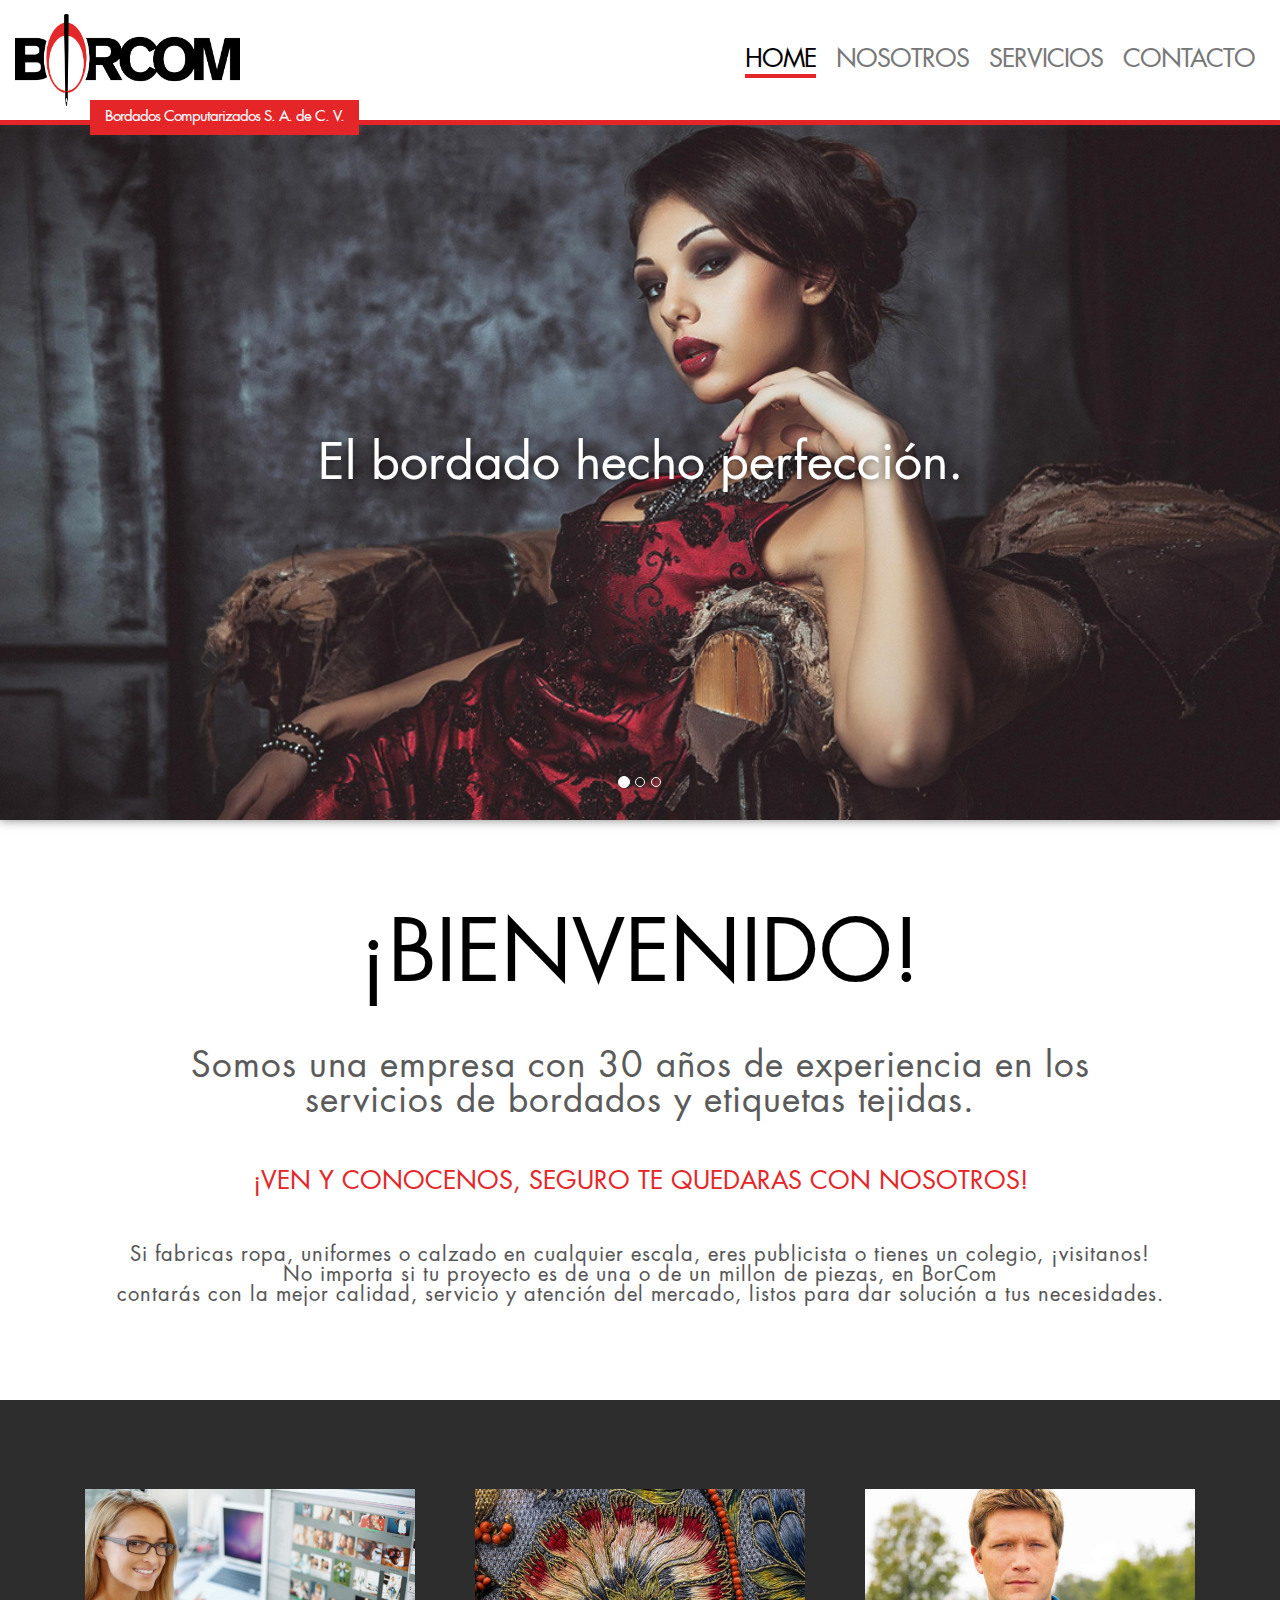
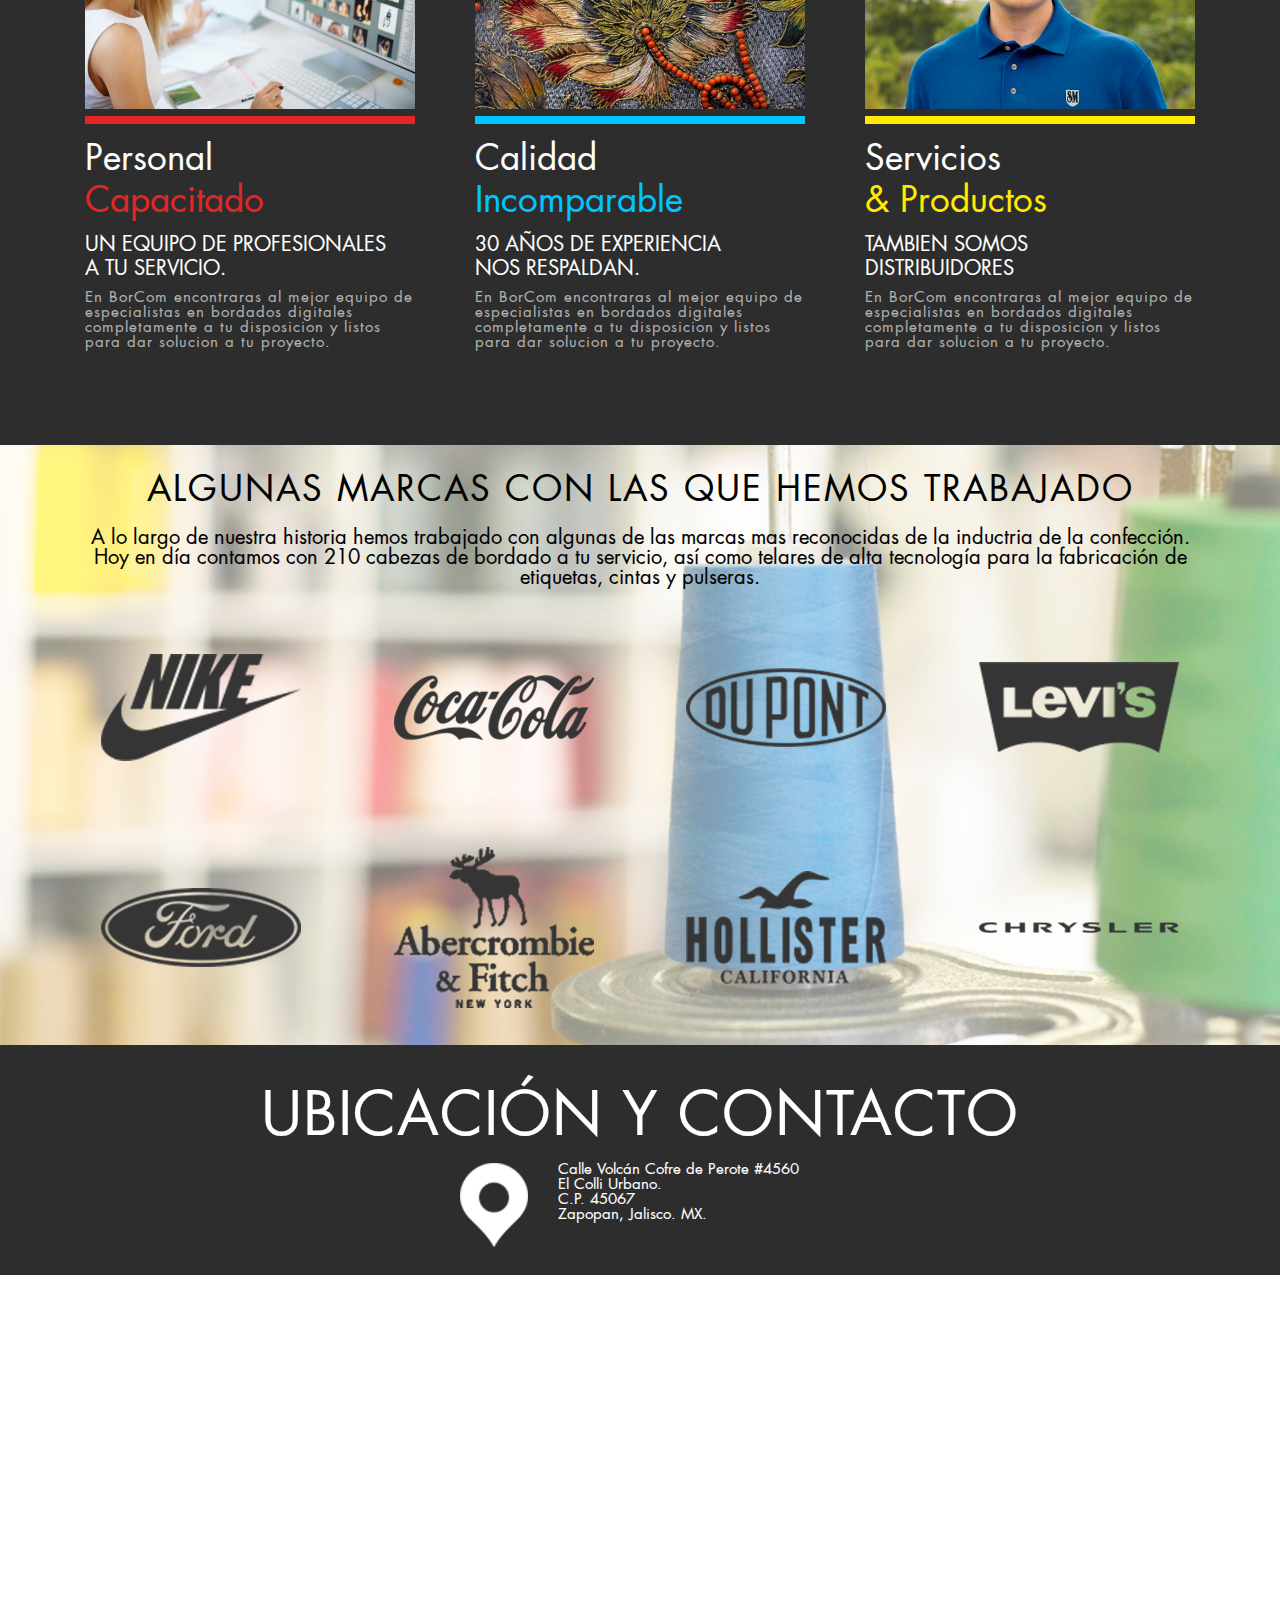
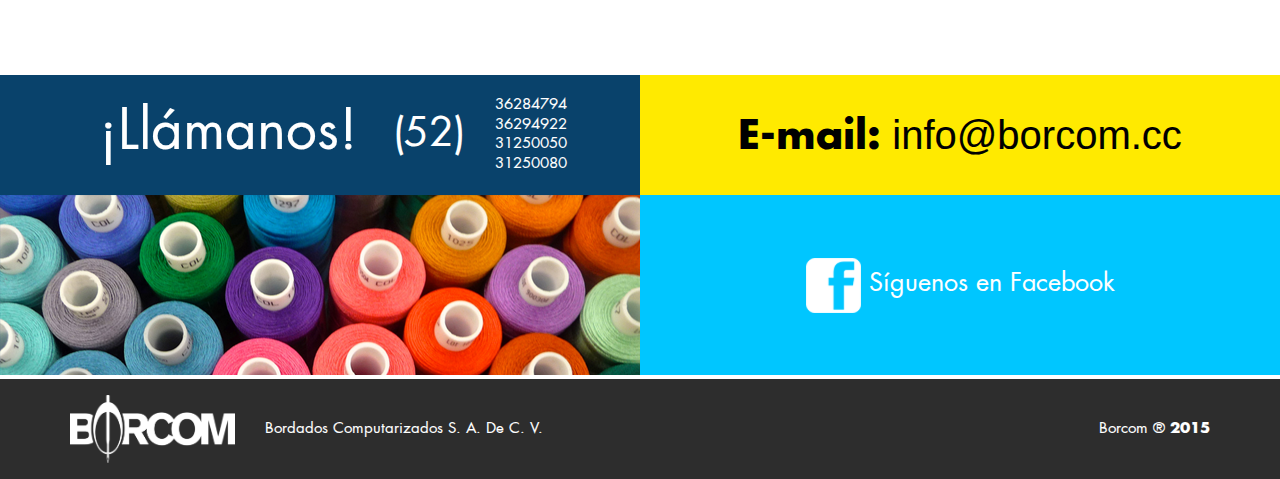
<file: index.html>
<!DOCTYPE html>
<html lang="es">
  <head>
    <meta charset="utf-8">
    <meta http-equiv="X-UA-Compatible" content="IE=edge">
    <meta name="viewport" content="width=device-width, initial-scale=1">
    <!-- The above 3 meta tags *must* come first in the head; any other head content must come *after* these tags -->
    <title>BorCom</title>

    <!-- Standard Favicon -->
    <link rel="icon" type="image/x-icon" href="favicon/favicon.ico" />
    <!-- For iPhone 4 Retina display: -->
    <link rel="apple-touch-icon-precomposed" sizes="114x114" href="favicon/apple-touch-icon-114x114-precomposed.png">
    <!-- For iPad: -->
    <link rel="apple-touch-icon-precomposed" sizes="72x72" href="favicon/apple-touch-icon-72x72-precomposed.png">
    <!-- For iPhone: -->
    <link rel="apple-touch-icon-precomposed" href="favicon/apple-touch-icon-57x57-precomposed.png">
    <!-- For Windows 8: -->
    <meta name="msapplication-TileImage" content="favicon/pinned.png">
    <meta name="msapplication-TileColor" content="#e42629">
    <!-- For Opera Coast: -->
    <link rel="icon" href="favicon/favicon-coast.png" sizes="228x228">

    <!-- Bootstrap -->
    <link href="css/bootstrap.min.css" rel="stylesheet">
    <link href="fonts/fonts.css" rel="stylesheet">
    <link href="css/borcom.css" rel="stylesheet">

    <!-- HTML5 shim and Respond.js for IE8 support of HTML5 elements and media queries -->
    <!-- WARNING: Respond.js doesn't work if you view the page via file:// -->
    <!--[if lt IE 9]>
      <script src="https://oss.maxcdn.com/html5shiv/3.7.2/html5shiv.min.js"></script>
      <script src="https://oss.maxcdn.com/respond/1.4.2/respond.min.js"></script>
    <![endif]-->
  </head>
  <body>
    <nav id="nav" class="navbar navbar-default">
      <span class="slogan f-med s15 text-white bg-red">Bordados Computarizados S. A. de C. V.</span>
      <div class="container-fluid">
        <div class="row">
          <div class="navbar-header col-lg-3 col-md-3 col-sm-3 col-xs-12">
            <div class="navBody">
              <div class="center-container">
                <div class="center-content">
                  <button type="button" class="navbar-toggle collapsed pull-right btn-collapsed" data-toggle="collapse" data-target="#navigator" aria-expanded="false">
                    <span class="sr-only">Toggle navigation</span>
                    <span class="icon-bar"></span>
                    <span class="icon-bar"></span>
                    <span class="icon-bar"></span>
                  </button>
                  <a href="index.html" class="logo navBody">
                    <img class="img-responsive logo" src="img/logo/borcom.png">
                  </a>
                </div>
              </div>
            </div>
          </div>
          <div class="collapse navbar-collapse" id="navigator">
            <div class="navBody col-lg-9 col-md-9 col-sm-9 col-xs-12 pull-right">
              <div class="center-container">
                <div class="center-content">
                  <ul class="nav navbar-nav navbar-right f-med s25 ls-1 text-uppercase text-black">
                    <li id="homeLink" role="presentation" class="active">
                      <a class="navBody" href="index.html">
                        <div class="center-container">
                          <div class="center-content">
                            <span>Home</span>
                          </div>
                        </div>
                      </a>
                    </li>
                    <li id="nosotrosLink" class="dropdown" role="presentation">
                      <a href="nosotros.html" class="navBody">
                        <div class="center-container">
                          <div class="center-content">
                            <span>Nosotros</span>
                          </div>
                        </div>
                      </a>
                      <ul class="dropdown-menu hidden-xs">
                        <li><a href="nosotros.html#historia">Historia</a></li>
                        <li><a href="nosotros.html#tecnologia">Tecnologia</a></li>
                        <li><a href="nosotros.html#calidad">Calidad</a></li>
                        <li><a href="nosotros.html#servicio">Servicio</a></li>
                      </ul>
                    </li>
                    <li id="serviciosLink" class="dropdown" role="presentation">
                      <a href="servicios.html" class="navBody">
                        <div class="center-container">
                          <div class="center-content">
                            <span>Servicios</span>
                          </div>
                        </div>
                      </a>
                      <ul class="dropdown-menu hidden-xs">
                        <li><a href="servicios.html#etiquetas">Etiquetas</a></li>
                        <li><a href="servicios.html#bordados">Bordados</a></li>
                        <li><a href="servicios.html#laser">Corte Láser</a></li>
                        <li><a href="servicios.html#otrosServicios">Otros Servicios</a></li>
                        <li><a href="servicios.html#masInfo">Pide una <br>Cotización</a></li>
                      </ul>
                    </li>
                    <li id="contactoLink" role="presentation">
                      <a href="contacto.html" class="navBody">
                        <div class="center-container">
                          <div class="center-content">
                            <span>Contacto</span>
                          </div>
                        </div>
                      </a>
                    </li>
                  </ul>
                </div>
              </div>
            </div>
          </div>
        </div>
      </div>
    </nav>
    <header id="homeHeader" class="carousel slide carousel-fade" data-ride="carousel" data-interval="3500" data-wrap="false">
      <ol class="carousel-indicators">
        <li data-target="#homeHeader" data-slide-to="0" class="active"></li>
        <li data-target="#homeHeader" data-slide-to="1"></li>
        <li data-target="#homeHeader" data-slide-to="2"></li>
      </ol>
      <div class="carousel-inner" role="listbox">
        <div class="item item1 active">
          <div class="center-container">
            <div class="center-content">
              <p class="f-med s50 text-center text-white shadow">El bordado hecho perfección.</p>
            </div>
          </div>
        </div>
        <div class="item item2">
          <div class="center-container">
            <div class="center-content">
              <p class="f-med s50 text-center text-white shadow">¡Formalidad y calidad sin comparación!</p>
            </div>
          </div>
        </div>
        <div class="item item3">
          <div class="center-container">
            <div class="center-content">
              <p class="f-med s75 text-center text-white shadow">¡Visítanos!</p>
              <p class="f-med s50 text-center text-white shadow">¡No importa si tu proyecto es de una
                <br>o de un millón de piezas!</p>
            </div>
          </div>
        </div>
      </div>
      <!-- Controls
        <a class="left carousel-control" href="#homeHeader" role="button" data-slide="prev">
          <span class="glyphicon glyphicon-chevron-left" aria-hidden="true"></span>
          <span class="sr-only">Previous</span>
        </a>
        <a class="right carousel-control" href="#homeHeader" role="button" data-slide="next">
          <span class="glyphicon glyphicon-chevron-right" aria-hidden="true"></span>
          <span class="sr-only">Next</span>
        </a>
      -->
    </header>
    <section id="homeWelcome">
      <div class="center-container">
        <div class="center-content">
          <div class="container-fluid">
            <div class="row">
              <div class="col-lg-12">
                <p class="f-med s85 text-uppercase text-center text-black">
                  <span>¡BIENVENIDO!</span>
                </p>
                <p class="f-book s35 text-center ls1 text-dark2">
                  <span>Somos una empresa con 30 años de experiencia en los
                  <br>servicios de bordados y etiquetas tejidas.</span>
                </p>
                <p class="f-med s25 text-uppercase text-center text-red">
                  <span>¡Ven y conocenos, seguro te quedaras con nosotros!</span>
                </p>
                <p class="f-book s20 text-center ls1 text-dark3">
                  Si fabricas ropa, uniformes o calzado en cualquier escala, eres publicista o tienes un colegio, ¡visitanos!
                  <br>No importa si tu proyecto es de una o de un millon de piezas, en BorCom
                  <br>contarás con la mejor calidad, servicio y atención del mercado, listos para dar solución a tus necesidades.
                </p>
              </div>
            </div>
          </div>
        </div>
      </div>
    </section>
    <section id="homeColumns">
      <div class="center-container">
        <div class="center-content">
          <div class="container">
            <div class="row">
              <div class="col-lg-4 col-md-4 col-sm-4 col-xs-12">
                <div class="thumbnail" id="thmb1">
                  <img class="img-resposive center-block" width="100%" src="img/personal_capacitado.png">
                  <div class="caption">
                    <p class="f-book s35">
                      <span class="text-white">Personal</span>
                      <br><span class="text-red">Capacitado</span>
                    </p>
                    <p class="f-book s20">
                      <span class="text-uppercase text-white">Un equipo de profesionales<br>a tu servicio.</span>
                    </p>
                    <p class="f-book s15 lh1">
                      <span class="ls1 text-grey">En BorCom encontraras al mejor equipo de especialistas en bordados digitales completamente a tu disposicion y listos para dar solucion a tu proyecto.</span>
                    </p>
                  </div>
                </div>
              </div>
              <div class="col-lg-4 col-md-4 col-sm-4 col-xs-12">
                <div class="thumbnail" id="thmb2">
                  <img class="img-resposive center-block" width="100%" src="img/calidad_incomparable.png">
                  <div class="caption">
                    <p class="f-book s35">
                      <span class="text-white">Calidad</span>
                      <br><span class="text-blue">Incomparable</span>
                    </p>
                    <p class="f-book s20">
                      <span class="text-uppercase text-white">30 años de experiencia<br>nos respaldan.</span>
                    </p>
                    <p class="f-book s15 lh1">
                      <span class="ls1 text-grey">En BorCom encontraras al mejor equipo de especialistas en bordados digitales completamente a tu disposicion y listos para dar solucion a tu proyecto.</span>
                    </p>
                  </div>
                </div>
              </div>
              <div class="col-lg-4 col-md-4 col-sm-4 col-xs-12">
                <div class="thumbnail" id="thmb3">
                  <img class="img-resposive center-block" width="100%" src="img/servicios_productos.png">
                  <div class="caption">
                    <p class="f-book s35">
                      <span class="text-white">Servicios</span>
                      <br><span class="text-yellow">&amp; Productos</span>
                    </p>
                    <p class="f-book s20">
                      <span class="text-uppercase text-white">Tambien somos<br>distribuidores</span>
                    </p>
                    <p class="f-book s15 lh1">
                      <span class="ls1 text-grey">En BorCom encontraras al mejor equipo de especialistas en bordados digitales completamente a tu disposicion y listos para dar solucion a tu proyecto.</span>
                    </p>
                  </div>
                </div>
              </div>
            </div>
          </div>
        </div>
      </div>
    </section>
    <section id="homeMarcas">
      <div class="marcasBg"></div>
      <div class="center-container">
        <div class="center-content">
          <div class="-marcasHeader">
            <div class="container">
              <div class="row">
                <div class="col-lg-12 col-md-12 col-sm-12 col-xs-12">
                  <p class="f-book s35 text-center ls2 lh1-5 text-uppercase text-black">
                    Algunas marcas con las que hemos trabajado
                  </p>
                  <p class="f-book s20 text-center text-black">
                    A lo largo de nuestra historia hemos trabajado con algunas de las marcas mas reconocidas de la inductria de la confección.
                    <br> Hoy en día contamos con 210 cabezas de bordado a tu servicio, así como telares de alta tecnología para la fabricación de etiquetas, cintas y pulseras.
                  </p>
                </div>
                <div class="col-lg-3 col-md-3 col-sm-3 col-xs-6 logosContainer">
                  <div class="center-container">
                    <div class="center-content">
                      <img src="img/marcas/nike.png" class="img-responsive center-block">
                    </div>
                  </div>
                </div>
                <div class="col-lg-3 col-md-3 col-sm-3 col-xs-6 logosContainer">
                  <div class="center-container">
                    <div class="center-content">
                      <img src="img/marcas/cocacola.png" class="img-responsive center-block">
                    </div>
                  </div>
                </div>
                <div class="col-lg-3 col-md-3 col-sm-3 col-xs-6 logosContainer">
                  <div class="center-container">
                    <div class="center-content">
                      <img src="img/marcas/dupont.png" class="img-responsive center-block">
                    </div>
                  </div>
                </div>
                <div class="col-lg-3 col-md-3 col-sm-3 col-xs-6 logosContainer">
                  <div class="center-container">
                    <div class="center-content">
                      <img src="img/marcas/levis.png" class="img-responsive center-block">
                    </div>
                  </div>
                </div>
                <div class="col-lg-3 col-md-3 col-sm-3 col-xs-6 logosContainer">
                  <div class="center-container">
                    <div class="center-content">
                      <img src="img/marcas/ford.png" class="img-responsive center-block">
                    </div>
                  </div>
                </div>
                <div class="col-lg-3 col-md-3 col-sm-3 col-xs-6 logosContainer">
                  <div class="center-container">
                    <div class="center-content">
                      <img src="img/marcas/abercombie.png" class="img-responsive center-block">
                    </div>
                  </div>
                </div>
                <div class="col-lg-3 col-md-3 col-sm-3 col-xs-6 logosContainer">
                  <div class="center-container">
                    <div class="center-content">
                      <img src="img/marcas/hollister.png" class="img-responsive center-block">
                    </div>
                  </div>
                </div>
                <div class="col-lg-3 col-md-3 col-sm-3 col-xs-6 logosContainer">
                  <div class="center-container">
                    <div class="center-content">
                      <img src="img/marcas/chrysler.png" class="img-responsive center-block">
                    </div>
                  </div>
                </div>
              </div>
            </div>
          </div>
        </div>
      </div>
    </section>
    <section id="homeUbicacionHeader">
      <div class="center-container">
        <div class="center-content">
          <div class="container">
            <div class="row">
              <div class="col-lg-12 col-md-12 col-sm-7 col-xs-8">
                <p class="f-book s60 text-center ls1 text-uppercase text-white">
                  ubicación y contacto
                </p>
              </div>
              <div class="col-lg-1 col-lg-offset-4 col-md-1 col-md-offset-4 hidden-sm hidden-xs text-right">
                <p>
                  <img class="img-responsive" src="img/mapmarker.png">
                </p>
              </div>
              <div class="col-lg-5 col-md-5 col-sm-4 col-xs-4 text-left">
                <p class="f-book s15 lh1 text-white">
                  Calle Volcán Cofre de Perote #4560
                  <br>El Colli Urbano.
                  <br>C.P. 45067
                  <br>Zapopan, Jalisco. MX.
                </p>
              </div>
            </div>
          </div>
        </div>
      </div>
    </section>
    <section id="homeUbicacionMap">
      <div class="center-container">
        <div class="center-content">
          <iframe src="https://www.google.com/maps/embed?pb=!1m18!1m12!1m3!1d1788.0367879464072!2d-103.41800341098265!3d20.643942619835634!2m3!1f0!2f0!3f0!3m2!1i1024!2i768!4f13.1!3m3!1m2!1s0x0000000000000000%3A0x4acc53eccbfa926d!2sBORCOM!5e0!3m2!1ses!2smx!4v1453249709767"
          width="100%" height="100%" frameborder="0" style="border:0" allowfullscreen></iframe>
        </div>
      </div>
    </section>
    <section id="homeContacto">
      <div class="center-container">
        <div class="center-content">
          <div class="container-fluid">
            <div class="row">
              <div class="col-lg-6 col-md-6 col-sm-12 col-xs-12 block1 bg-blue2">

                <div class="row hidden-xs">
                  <div class="col-lg-6 col-lg-offset-1 col-md-7 col-md-offset-0 col-sm-5 col-sm-offset-0 col-xs-6 block1">
                    <div class="center-container">
                      <div class="center-content">
                        <p class="f-book s55 text-right text-white">
                          ¡Llámanos!
                        </p>
                      </div>
                    </div>
                  </div>
                  <div class="col-lg-2 col-md-2 col-sm-2 col-xs-3 block1">
                    <div class="center-container">
                      <div class="center-content">
                        <p class="f-book s40 text-right text-white">
                          (52)
                        </p>
                      </div>
                    </div>
                  </div>
                  <div class="col-lg-3 col-md-3 col-sm-4 col-xs-3 block1">
                    <div class="center-container">
                      <div class="center-content">
                        <div class="row">
                          <div class="col-md-12 col-sm-6">
                            <p class="f-book s15 text-left text-white">
                              36284794
                              <br>36294922
                            </p>
                          </div>
                          <div class="col-md-12 col-sm-6">
                            <p class="f-book s15 text-left text-white">
                              31250050
                              <br>31250080
                            </p>
                          </div>
                        </div>
                      </div>
                    </div>
                  </div>
                </div>
                <div class="row visible-xs">
                  <div class="col-lg-6 col-lg-offset-1 col-md-7 col-md-offset-0 col-sm-4 col-sm-offset-2 col-xs-12 block3">
                    <div class="center-container">
                      <div class="center-content">
                        <p class="f-book s55 text-center text-white">
                          ¡Llámanos!
                        </p>
                      </div>
                    </div>
                  </div>
                  <div class="col-lg-2 col-md-2 col-sm-2 col-xs-3">
                    <div class="center-container">
                      <div class="center-content">
                        <p class="f-book s40 text-right text-white">
                          (52)
                        </p>
                      </div>
                    </div>
                  </div>
                  <div class="col-lg-3 col-md-3 col-sm-3 col-xs-9">
                    <div class="center-container">
                      <div class="center-content">
                        <div class="row">
                          <div class="col-xs-6">
                            <p class="f-book s20 text-center ls2 text-white">
                              36284794
                              <br>36294922
                            </p>
                          </div>
                          <div class="col-xs-6">
                            <p class="f-book s20 text-left ls2 text-white">
                              31250050
                              <br>31250080
                            </p>
                          </div>
                        </div>
                      </div>
                    </div>
                  </div>
                </div>
              </div>
              <div class="col-lg-6 col-md-6 col-sm-12 col-xs-12 block1 bg-yellow">
                <div class="center-container">
                  <div class="center-content">
                    <p class="s40 text-center text-black">
                      <span class="f-bold">E-mail:</span> <span class="f-light">info@borcom.cc</span>
                    </p>
                  </div>
                </div>
              </div>
              <div class="col-lg-6 col-md-6 col-sm-6 col-xs-12 hidden-sm hidden-xs block2 block2bg">
              </div>
              <div class="col-lg-6 col-md-6 col-sm-12 col-xs-12 block2 bg-blue">
                <div class="center-container">
                  <div class="center-content">
                    <p class="s25 f-book text-center text-white">
                      <a class="text-white" href="https://www.facebook.com/borcom.mx" target="_blank"><img class="image-responsive" src="img/icons/facebookWhite.png" width="55px"> <span>Síguenos en Facebook</span></a>
                    </p>
                  </div>
                </div>
              </div>
            </div>
          </div>
        </div>
      </div>
    </section>
    <footer id="footer">
      <div class="container">
        <div class="row">
          <div class="col-lg-2 col-md-2 col-sm-3 col-xs-3 footerElem">
            <div class="center-container">
              <div class="center-content">
                <img src="img/logo/borcomWhite.png" class="img-responsive logo">
              </div>
            </div>
          </div>
          <div class="col-lg-4 col-md-4 col-sm-5 col-xs-6 footerElem">
            <div class="center-container">
              <div class="center-content">
                <p class="f-book s15 text-capitalize text-white">
                  Bordados Computarizados S. A. de C. V.
                </p>
              </div>
            </div>
          </div>
          <div class="col-lg-3 col-md-3 col-sm-4 col-xs-3 footerElem pull-right">
            <div class="center-container">
              <div class="center-content">
                <p class="f-book s15 text-right text-capitalize text-white">
                  Borcom &reg; <span class="f-bold">2015</span>
                </p>
              </div>
            </div>
          </div>
        </div>
      </div>
    </footer>

    <!-- jQuery (necessary for Bootstrap's JavaScript plugins) -->
    <script src="https://ajax.googleapis.com/ajax/libs/jquery/1.11.3/jquery.min.js"></script>
    <!-- Include all compiled plugins (below), or include individual files as needed -->
    <script src="js/bootstrap.min.js"></script>
    <script src="js/utils.js"></script>
    <script src="fonts/fonts.js"></script>

  </body>

</html>
</file>
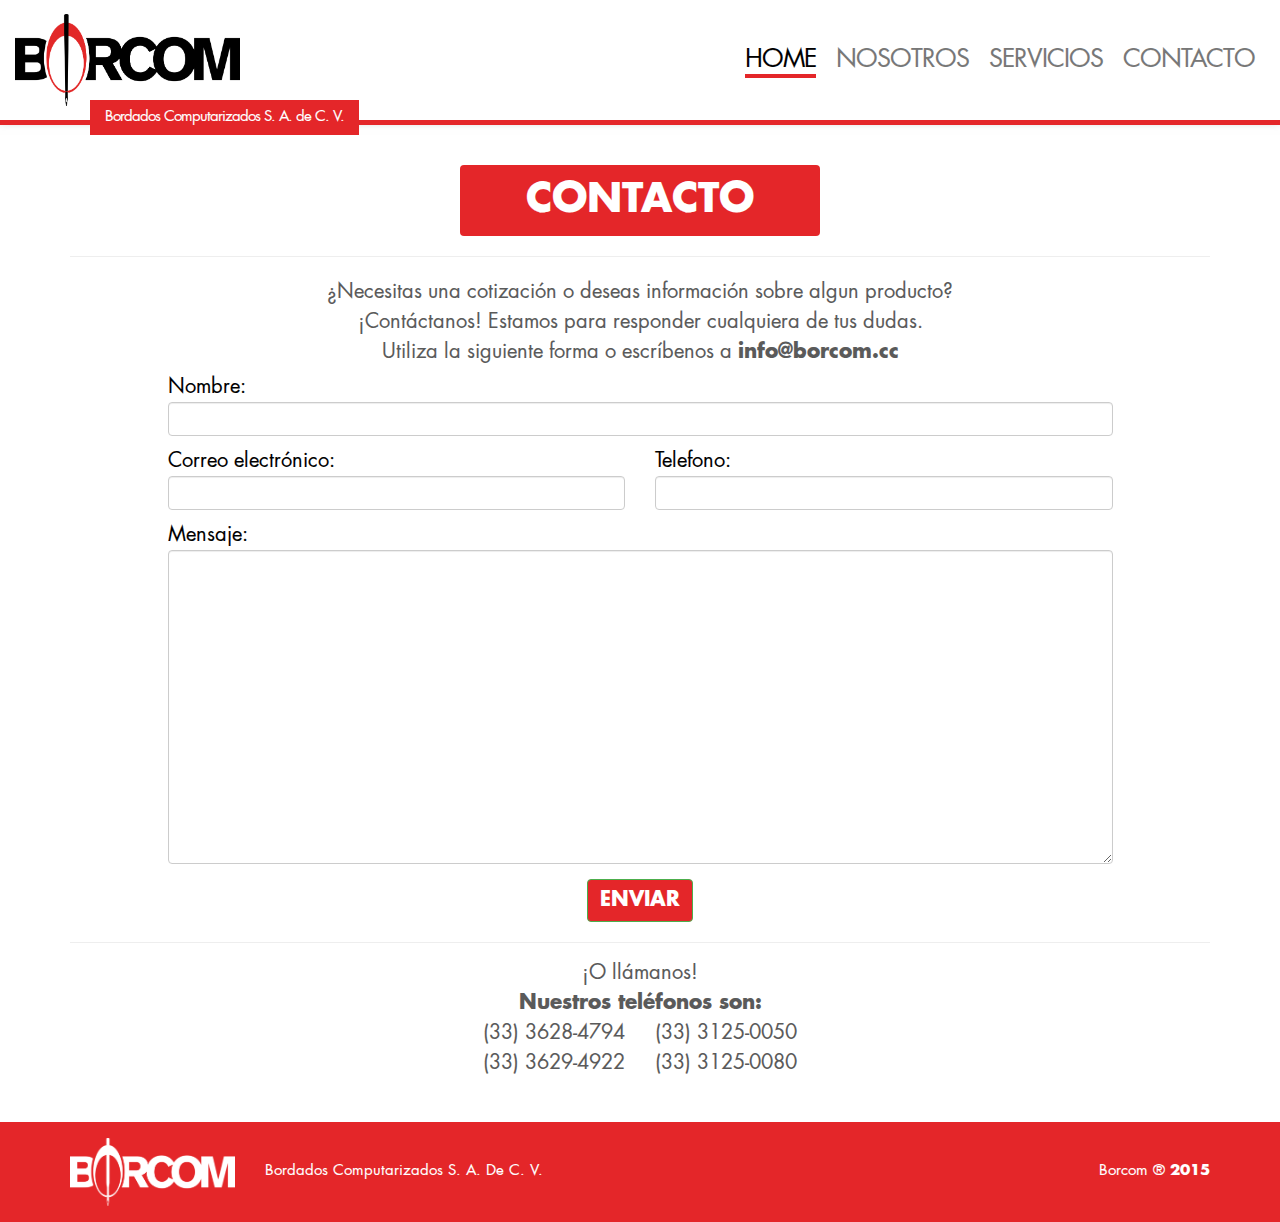
<file: contacto.html>
<!DOCTYPE html>
<html lang="es">
  <head>
    <meta charset="utf-8">
    <meta http-equiv="X-UA-Compatible" content="IE=edge">
    <meta name="viewport" content="width=device-width, initial-scale=1">
    <!-- The above 3 meta tags *must* come first in the head; any other head content must come *after* these tags -->
    <title>BorCom</title>

    <!-- Standard Favicon -->
    <link rel="icon" type="image/x-icon" href="favicon/favicon.ico" />
    <!-- For iPhone 4 Retina display: -->
    <link rel="apple-touch-icon-precomposed" sizes="114x114" href="favicon/apple-touch-icon-114x114-precomposed.png">
    <!-- For iPad: -->
    <link rel="apple-touch-icon-precomposed" sizes="72x72" href="favicon/apple-touch-icon-72x72-precomposed.png">
    <!-- For iPhone: -->
    <link rel="apple-touch-icon-precomposed" href="favicon/apple-touch-icon-57x57-precomposed.png">
    <!-- For Windows 8: -->
    <meta name="msapplication-TileImage" content="favicon/pinned.png">
    <meta name="msapplication-TileColor" content="#e42629">
    <!-- For Opera Coast: -->
    <link rel="icon" href="favicon/favicon-coast.png" sizes="228x228">

    <!-- Bootstrap -->
    <link href="css/bootstrap.min.css" rel="stylesheet">
    <link href="fonts/fonts.css" rel="stylesheet">
    <link href="css/borcom.css" rel="stylesheet">

    <!-- HTML5 shim and Respond.js for IE8 support of HTML5 elements and media queries -->
    <!-- WARNING: Respond.js doesn't work if you view the page via file:// -->
    <!--[if lt IE 9]>
      <script src="https://oss.maxcdn.com/html5shiv/3.7.2/html5shiv.min.js"></script>
      <script src="https://oss.maxcdn.com/respond/1.4.2/respond.min.js"></script>
    <![endif]-->
  </head>
  <body>
    <nav id="nav" class="navbar navbar-default">
      <span class="slogan f-med s15 text-white bg-red">Bordados Computarizados S. A. de C. V.</span>
      <div class="container-fluid">
        <div class="row">
          <div class="navbar-header col-lg-3 col-md-3 col-sm-3 col-xs-12">
            <div class="navBody">
              <div class="center-container">
                <div class="center-content">
                  <button type="button" class="navbar-toggle collapsed pull-right btn-collapsed" data-toggle="collapse" data-target="#navigator" aria-expanded="false">
                    <span class="sr-only">Toggle navigation</span>
                    <span class="icon-bar"></span>
                    <span class="icon-bar"></span>
                    <span class="icon-bar"></span>
                  </button>
                  <a href="index.html" class="logo navBody">
                    <img class="img-responsive logo" src="img/logo/borcom.png">
                  </a>
                </div>
              </div>
            </div>
          </div>
          <div class="collapse navbar-collapse" id="navigator">
            <div class="navBody col-lg-9 col-md-9 col-sm-9 col-xs-12 pull-right">
              <div class="center-container">
                <div class="center-content">
                  <ul class="nav navbar-nav navbar-right f-med s25 ls-1 text-uppercase text-black">
                    <li id="homeLink" role="presentation" class="active">
                      <a class="navBody" href="index.html">
                        <div class="center-container">
                          <div class="center-content">
                            <span>Home</span>
                          </div>
                        </div>
                      </a>
                    </li>
                    <li id="nosotrosLink" class="dropdown" role="presentation">
                      <a href="nosotros.html" class="navBody">
                        <div class="center-container">
                          <div class="center-content">
                            <span>Nosotros</span>
                          </div>
                        </div>
                      </a>
                      <ul class="dropdown-menu">
                        <li><a href="nosotros.html#historia">Historia</a></li>
                        <li><a href="nosotros.html#tecnologia">Tecnologia</a></li>
                        <li><a href="nosotros.html#calidad">Calidad</a></li>
                        <li><a href="nosotros.html#servicio">Servicio</a></li>
                      </ul>
                    </li>
                    <li id="serviciosLink" class="dropdown" role="presentation">
                      <a href="servicios.html" class="navBody">
                        <div class="center-container">
                          <div class="center-content">
                            <span>Servicios</span>
                          </div>
                        </div>
                      </a>
                      <ul class="dropdown-menu">
                        <li><a href="servicios.html#etiquetas">Etiquetas</a></li>
                        <li><a href="servicios.html#bordados">Bordados</a></li>
                        <li><a href="servicios.html#laser">Corte Láser</a></li>
                        <li><a href="servicios.html#otrosServicios">Otros Servicios</a></li>
                        <li><a href="servicios.html#masInfo">Pide una <br>Cotización</a></li>
                      </ul>
                    </li>
                    <li id="contactoLink" role="presentation">
                      <a class="navBody" href="#">
                        <div class="center-container">
                          <div class="center-content">
                            <span>Contacto</span>
                          </div>
                        </div>
                      </a>
                    </li>
                  </ul>
                </div>
              </div>
            </div>
          </div>
        </div>
      </div>
    </nav>
    <section id="contacto">
      <div class="container">
        <div class="row">
          <div class="col-lg-4 col-md-4 col-sm-6 col-xs-10 col-lg-offset-4 col-md-offset-4 col-sm-offset-3 col-xs-offset-1">
            <h1 class="btn f-bold s40 text-center text-uppercase text-white bg-red center-block">contacto</h1>
          </div>
        </div>
        <hr>
        <div class="row">
          <div class="col-lg-10 col-md-10 col-sm-10 col-xs-12 col-lg-offset-1 col-md-offset-1 col-sm-offset-1 col-xs-offset-0">
            <p class="f-med s20 lh1-5 text-center text-dark2">
              ¿Necesitas una cotización o deseas información sobre algun producto?
              <br>¡Contáctanos! Estamos para responder cualquiera de tus dudas.
              <br>Utiliza la siguiente forma o escríbenos a <span class="f-bold">info@borcom.cc</span>
            </p>
          </div>
        </div>
        <div class="row">
          <div class="col-lg-10 col-md-10 col-sm-10 col-xs-12 col-lg-offset-1 col-md-offset-1 col-sm-offset-1 col-xs-offset-0">
            <form method="POST">
              <div class="form-group">
                <label class="f-book s20 text-black">Nombre:</label>
                <input type="text" class="form-control f-med" id="form_name" name="form_name" required="">
              </div>
              <div class="row">
                <div class="form-group col-lg-mg-6 col-md-6">
                  <label class="f-book s20 text-black">Correo electrónico:</label>
                  <input type="email" class="form-control f-med" id="form_mail" name="form_mail" required>
                </div>
                <div class="form-group col-lg-mg-6 col-md-6">
                  <label class="f-book s20 text-black">Telefono:</label>
                  <input type="text" class="form-control f-med" id="form_phone" name="form_phone" required>
                </div>
              </div>
              <div class="form-group">
                <label class="f-book s20 text-black">Mensaje:</label>
                <textarea class="form-control f-med" id="form_msg" name="form_msg" rows="15" required></textarea>
              </div>
              <input type="submit" id="submit" name="submit" class="btn btn-success f-bold s20 text-uppercase bg-red text-white center-block" value="enviar">
              <div class="success alert alert-success hidden">
                <span class="close glyphicon glyphicon-remove"></span>
                <div class="center-container">
                  <div class="center-content text-center">
                    <p class="f-book s20 text-dark">
                      Su mensaje se ha enviado exitosamente, gracias.
                    </p>
                  </div>
                </div>
              </div>
            </form>
          </div>
        </div>
        <hr>
        <div class="row">
          <div class="col-lg-10 col-md-10 col-sm-10 col-xs-12 col-lg-offset-1 col-md-offset-1 col-sm-offset-1 col-xs-offset-0">
            <p class="f-med s20 text-center text-dark2">
              ¡O llámanos!
            </p>
            <p class="f-bold s20 text-center text-dark2">
              Nuestros teléfonos son:
            </p>
          </div>
          <div class="col-lg-6 col-md-6 col-sm-6 col-xs-6">
            <p class="f-med s20 text-right text-dark2">
              (33) 3628-4794
            </p>
            <p class="f-med s20 text-right text-dark2">
              (33) 3629-4922
            </p>
          </div>
          <div class="col-lg-6 col-md-6 col-sm-6 col-xs-6">
            <p class="f-med s20 text-left text-dark2">
              (33) 3125-0050
            </p>
            <p class="f-med s20 text-left text-dark2">
              (33) 3125-0080
            </p>
          </div>
        </div>
      </div>
    </section>
    <footer id="footer" class="footer2">
      <div class="container">
        <div class="row">
          <div class="col-lg-2 col-md-2 col-sm-3 col-xs-3 footerElem">
            <div class="center-container">
              <div class="center-content">
                <img src="img/logo/borcomWhite.png" class="img-responsive logo">
              </div>
            </div>
          </div>
          <div class="col-lg-4 col-md-4 col-sm-5 col-xs-5 footerElem">
            <div class="center-container">
              <div class="center-content">
                <p class="f-book s15 text-capitalize text-white">
                  Bordados Computarizados S. A. de C. V.
                </p>
              </div>
            </div>
          </div>
          <div class="col-lg-3 col-md-3 col-sm-4 col-xs-4 footerElem pull-right">
            <div class="center-container">
              <div class="center-content">
                <p class="f-book s15 text-right text-capitalize text-white">
                  Borcom &reg; <span class="f-bold">2015</span>
                </p>
              </div>
            </div>
          </div>
        </div>
      </div>
    </footer>

    <!-- jQuery (necessary for Bootstrap's JavaScript plugins) -->
    <script src="https://ajax.googleapis.com/ajax/libs/jquery/1.11.3/jquery.min.js"></script>
    <!-- Include all compiled plugins (below), or include individual files as needed -->
    <script src="js/bootstrap.min.js"></script>
    <script src="js/utils.js"></script>
    <script src="fonts/fonts.js"></script>

  </body>
</html>
</file>
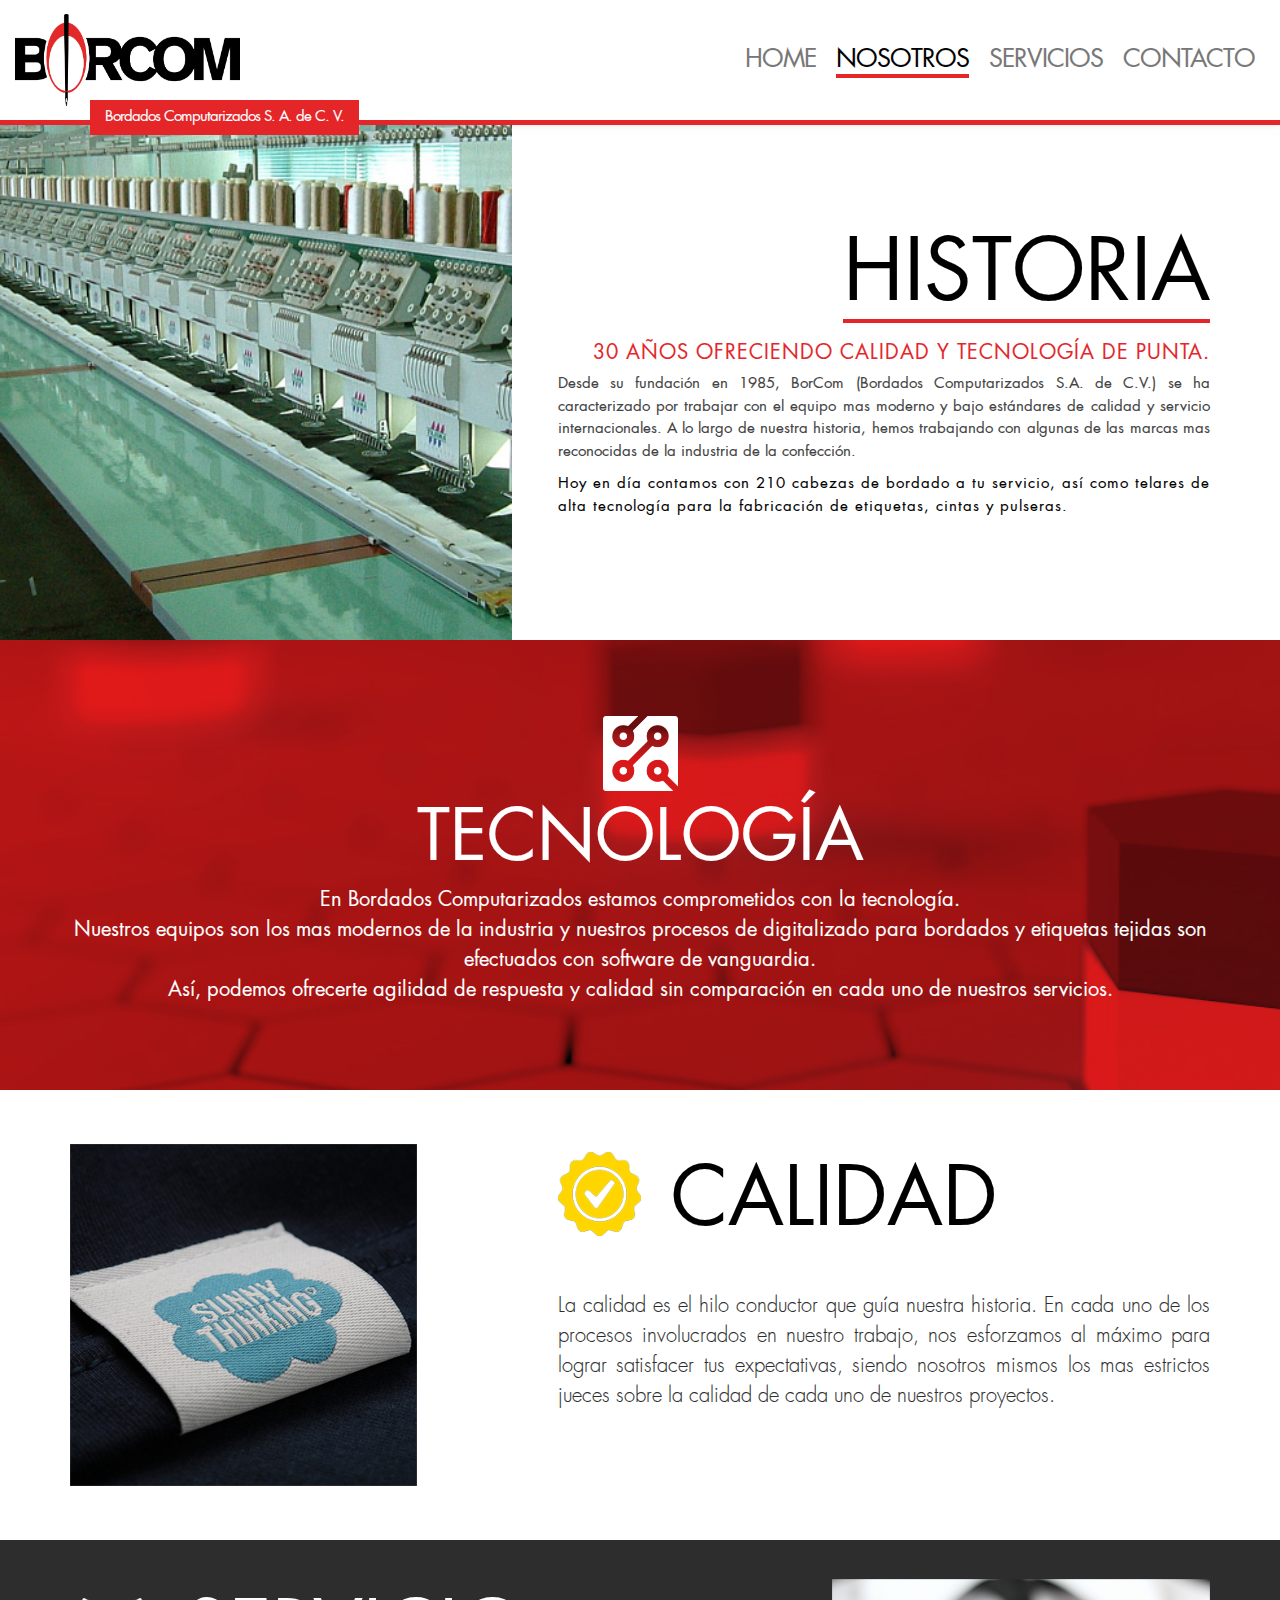
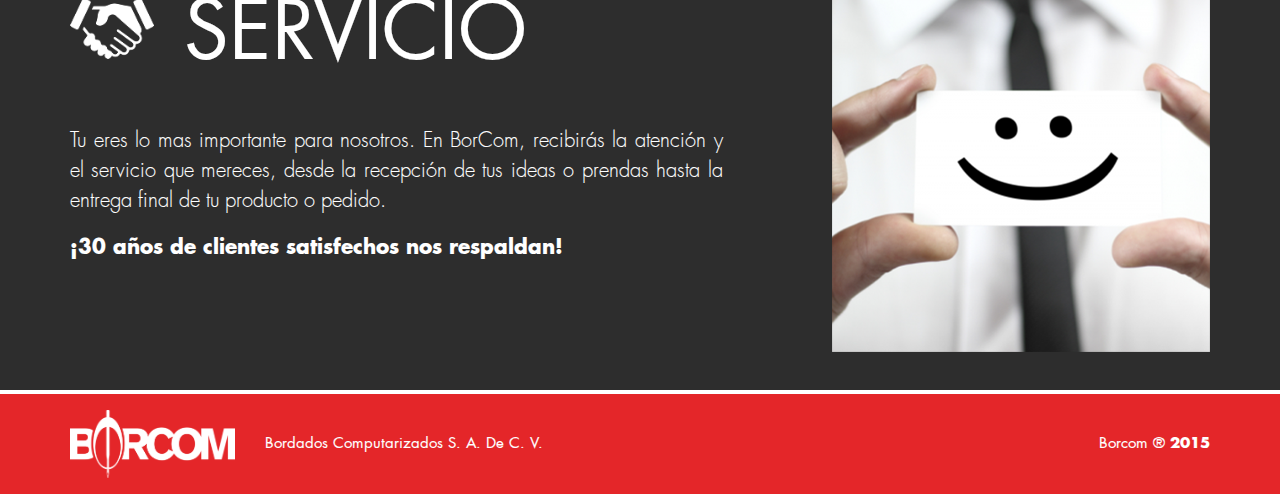
<file: nosotros.html>
<!DOCTYPE html>
<html lang="es">
  <head>
    <meta charset="utf-8">
    <meta http-equiv="X-UA-Compatible" content="IE=edge">
    <meta name="viewport" content="width=device-width, initial-scale=1">
    <!-- The above 3 meta tags *must* come first in the head; any other head content must come *after* these tags -->
    <title>BorCom</title>

    <!-- Standard Favicon -->
    <link rel="icon" type="image/x-icon" href="favicon/favicon.ico" />
    <!-- For iPhone 4 Retina display: -->
    <link rel="apple-touch-icon-precomposed" sizes="114x114" href="favicon/apple-touch-icon-114x114-precomposed.png">
    <!-- For iPad: -->
    <link rel="apple-touch-icon-precomposed" sizes="72x72" href="favicon/apple-touch-icon-72x72-precomposed.png">
    <!-- For iPhone: -->
    <link rel="apple-touch-icon-precomposed" href="favicon/apple-touch-icon-57x57-precomposed.png">
    <!-- For Windows 8: -->
    <meta name="msapplication-TileImage" content="favicon/pinned.png">
    <meta name="msapplication-TileColor" content="#e42629">
    <!-- For Opera Coast: -->
    <link rel="icon" href="favicon/favicon-coast.png" sizes="228x228">

    <!-- Bootstrap -->
    <link href="css/bootstrap.min.css" rel="stylesheet">
    <link href="fonts/fonts.css" rel="stylesheet">
    <link href="css/borcom.css" rel="stylesheet">

    <!-- HTML5 shim and Respond.js for IE8 support of HTML5 elements and media queries -->
    <!-- WARNING: Respond.js doesn't work if you view the page via file:// -->
    <!--[if lt IE 9]>
      <script src="https://oss.maxcdn.com/html5shiv/3.7.2/html5shiv.min.js"></script>
      <script src="https://oss.maxcdn.com/respond/1.4.2/respond.min.js"></script>
    <![endif]-->
  </head>
  <body>
    <nav id="nav" class="navbar navbar-default">
      <span class="slogan f-med s15 text-white bg-red">Bordados Computarizados S. A. de C. V.</span>
      <div class="container-fluid">
        <div class="row">
          <div class="navbar-header col-lg-3 col-md-3 col-sm-3 col-xs-12">
            <div class="navBody">
              <div class="center-container">
                <div class="center-content">
                  <button type="button" class="navbar-toggle collapsed pull-right btn-collapsed" data-toggle="collapse" data-target="#navigator" aria-expanded="false">
                    <span class="sr-only">Toggle navigation</span>
                    <span class="icon-bar"></span>
                    <span class="icon-bar"></span>
                    <span class="icon-bar"></span>
                  </button>
                  <a href="index.html" class="logo navBody">
                    <img class="img-responsive logo" src="img/logo/borcom.png">
                  </a>
                </div>
              </div>
            </div>
          </div>
          <div class="collapse navbar-collapse" id="navigator">
            <div class="navBody col-lg-9 col-md-9 col-sm-9 col-xs-12 pull-right">
              <div class="center-container">
                <div class="center-content">
                  <ul class="nav navbar-nav navbar-right f-med s25 ls-1 text-uppercase text-black">
                    <li id="homeLink" role="presentation">
                      <a class="navBody" href="index.html">
                        <div class="center-container">
                          <div class="center-content">
                            <span>Home</span>
                          </div>
                        </div>
                      </a>
                    </li>
                    <li id="nosotrosLink" class="dropdown active" role="presentation">
                      <a href="nosotros.html" class="navBody">
                        <div class="center-container">
                          <div class="center-content">
                            <span>Nosotros</span>
                          </div>
                        </div>
                      </a>
                      <ul class="dropdown-menu hidden-xs">
                        <li><a href="nosotros.html#historia">Historia</a></li>
                        <li><a href="nosotros.html#tecnologia">Tecnologia</a></li>
                        <li><a href="nosotros.html#calidad">Calidad</a></li>
                        <li><a href="nosotros.html#servicio">Servicio</a></li>
                      </ul>
                    </li>
                    <li id="serviciosLink" class="dropdown" role="presentation">
                      <a href="servicios.html" class="navBody">
                        <div class="center-container">
                          <div class="center-content">
                            <span>Servicios</span>
                          </div>
                        </div>
                      </a>
                      <ul class="dropdown-menu hidden-xs">
                        <li><a href="servicios.html#etiquetas">Etiquetas</a></li>
                        <li><a href="servicios.html#bordados">Bordados</a></li>
                        <li><a href="servicios.html#laser">Corte Láser</a></li>
                        <li><a href="servicios.html#otrosServicios">Otros Servicios</a></li>
                        <li><a href="servicios.html#masInfo">Pide una <br>Cotización</a></li>
                      </ul>
                    </li>
                    <li id="contactoLink" role="presentation">
                      <a href="contacto.html" class="navBody">
                        <div class="center-container">
                          <div class="center-content">
                            <span>Contacto</span>
                          </div>
                        </div>
                      </a>
                    </li>
                  </ul>
                </div>
              </div>
            </div>
          </div>
        </div>
      </div>
    </nav>
    <section id="historia">
      <div class="center-container">
        <div class="center-content">
          <div class="container">
            <div class="row">
              <div class="col-lg-7 col-md-7 col-sm-7 col-xs-12 col-lg-offset-5 col-md-offset-5 col-sm-offset-5 col-xs-offset-0">
                <div class="center-container">
                  <div class="center-content">
                    <p class="f-book s85 text-uppercase text-right text-black">
                      <span class="header">historia</span>
                    </p>
                    <p class="f-book s20 text-right ls1 text-uppercase text-red">
                      30 años ofreciendo calidad y tecnología de punta.
                    </p>
                    <p class="f-book s15 text-justify lh1-5 text-dark4">
                      Desde su fundación en 1985, BorCom (Bordados Computarizados S.A. de C.V.) se ha caracterizado por trabajar con el equipo mas moderno y bajo estándares de calidad y servicio internacionales. A lo largo de nuestra historia, hemos trabajando con algunas de las marcas mas reconocidas de la industria de la confección.
                    </p>
                    <p class="f-book s15 text-justify lh1-5 ls1 text-black">
                      Hoy en día contamos con 210 cabezas de bordado a tu servicio, así como telares de alta tecnología para la fabricación de etiquetas, cintas y pulseras.
                    </p>
                  </div>
                </div>
              </div>
            </div>
          </div>
        </div>
      </div>
    </section>
    <section id="tecnologia">
      <!--<div class="tecnologiaBg"></div>-->
      <div class="center-container">
        <div class="center-content">
          <div class="container">
            <p class="f-book text-center text-uppercase text-white">
              <img src="img/icons/tecnologia.png" width="75" class="center-block">
              <br><span class="s70">tecnología</span>
            </p>
            <p class="f-book s20 text-center text-white lh1-5">
              En Bordados Computarizados estamos comprometidos con la tecnología.
              <br>Nuestros equipos son los mas modernos de la industria y nuestros procesos de digitalizado para bordados y etiquetas tejidas son efectuados con software de vanguardia.
              <br>Así, podemos ofrecerte agilidad de respuesta y calidad sin comparación en cada uno de nuestros servicios.
            </p>
          </div>
        </div>
      </div>
    </section>
    <section id="calidad">
      <div class="center-container">
        <div class="center-content">
          <div class="container">
            <div class="row">
              <div class="col-lg-5 col-md-5 col-sm-4 hidden-xs">
                <div class="center-container">
                  <div class="center-content">
                    <img src="img/calidad.png" class="imgSection img-responsive pull-left">
                  </div>
                </div>
              </div>
              <div class="col-lg-7 col-md-7 col-sm-8 col-xs-12">
                <div class="row">
                  <div class="col-lg-2 col-md-2 col-sm-3 col-xs-4">
                    <div style="height:100px;">
                      <div class="center-container">
                        <div class="center-content">
                          <img src="img/icons/calidad.png" height="100px" class="img-responsive center-block">
                        </div>
                      </div>
                    </div>
                  </div>
                  <div class="col-lg-10 col-md-10 col-sm-9 col-xs-8">
                    <div style="height:100px;">
                      <div class="center-container">
                        <div class="center-content">
                          <p class="f-book s80 text-uppercase text-black">
                             calidad
                          </p>
                        </div>
                      </div>
                    </div>
                  </div>
                </div>
                <div class="row">
                  <div class="col-lg-12">
                    <p class="f-li s20 lh1-5 text-justify text-dark">
                      <br>
                      La calidad es el hilo conductor que guía nuestra historia.
                      En cada uno de los procesos involucrados en nuestro trabajo, nos esforzamos al máximo para lograr satisfacer tus expectativas, siendo nosotros mismos los mas estrictos jueces sobre la calidad de cada uno de nuestros proyectos.
                    </p>
                  </div>
                </div>
              </div>
            </div>
          </div>
        </div>
      </div>
    </section>
    <section id="servicio">
      <div class="center-container">
        <div class="center-content">
          <div class="container">
            <div class="row">
              <div class="col-lg-7 col-md-7 col-sm-8 col-xs-12">
                <div class="row">
                  <div class="col-lg-2 col-md-2 col-sm-3 col-xs-4">
                    <div style="height:100px;">
                      <div class="center-container">
                        <div class="center-content">
                          <img src="img/icons/servicio.png" height="100px" class="img-responsive center-block">
                        </div>
                      </div>
                    </div>
                  </div>
                  <div class="col-lg-10 col-md-10 col-sm-9 col-xs-8">
                    <div style="height:100px;">
                      <div class="center-container">
                        <div class="center-content">
                          <p class="f-book s80 text-uppercase text-white">
                             servicio
                          </p>
                        </div>
                      </div>
                    </div>
                  </div>
                </div>
                <div class="row">
                  <div class="col-lg-12">
                    <p class="f-li s20 lh1-5 text-justify text-white">
                      <br>
                      Tu eres lo mas importante para nosotros.
                      En BorCom, recibirás la atención y el servicio que mereces, desde la recepción de tus ideas o prendas hasta la entrega final de tu producto o pedido.
                    </p>
                    <p class="f-bold s20 lh1-5 text-justify text-white">
                      ¡30 años de clientes satisfechos nos respaldan!
                    </p>
                  </div>
                </div>
              </div>
              <div class="col-lg-5 col-md-5 col-sm-4 hidden-xs">
                <div class="center-container">
                  <div class="center-content">
                    <img src="img/servicio.png" class="imgSection img-responsive pull-right">
                  </div>
                </div>
              </div>
            </div>
          </div>
        </div>
      </div>
    </section>
    <footer id="footer" class="footer2">
      <div class="container">
        <div class="row">
          <div class="col-lg-2 col-md-2 col-sm-3 col-xs-3 footerElem">
            <div class="center-container">
              <div class="center-content">
                <img src="img/logo/borcomWhite.png" class="img-responsive logo">
              </div>
            </div>
          </div>
          <div class="col-lg-4 col-md-4 col-sm-5 col-xs-6 footerElem">
            <div class="center-container">
              <div class="center-content">
                <p class="f-book s15 text-capitalize text-white">
                  Bordados Computarizados S. A. de C. V.
                </p>
              </div>
            </div>
          </div>
          <div class="col-lg-3 col-md-3 col-sm-4 col-xs-3 footerElem pull-right">
            <div class="center-container">
              <div class="center-content">
                <p class="f-book s15 text-right text-capitalize text-white">
                  Borcom &reg; <span class="f-bold">2015</span>
                </p>
              </div>
            </div>
          </div>
        </div>
      </div>
    </footer>

    <!-- jQuery (necessary for Bootstrap's JavaScript plugins) -->
    <script src="https://ajax.googleapis.com/ajax/libs/jquery/1.11.3/jquery.min.js"></script>
    <!-- Include all compiled plugins (below), or include individual files as needed -->
    <script src="js/bootstrap.min.js"></script>
    <script src="js/utils.js"></script>
    <script src="fonts/fonts.js"></script>

  </body>
</html>
</file>
